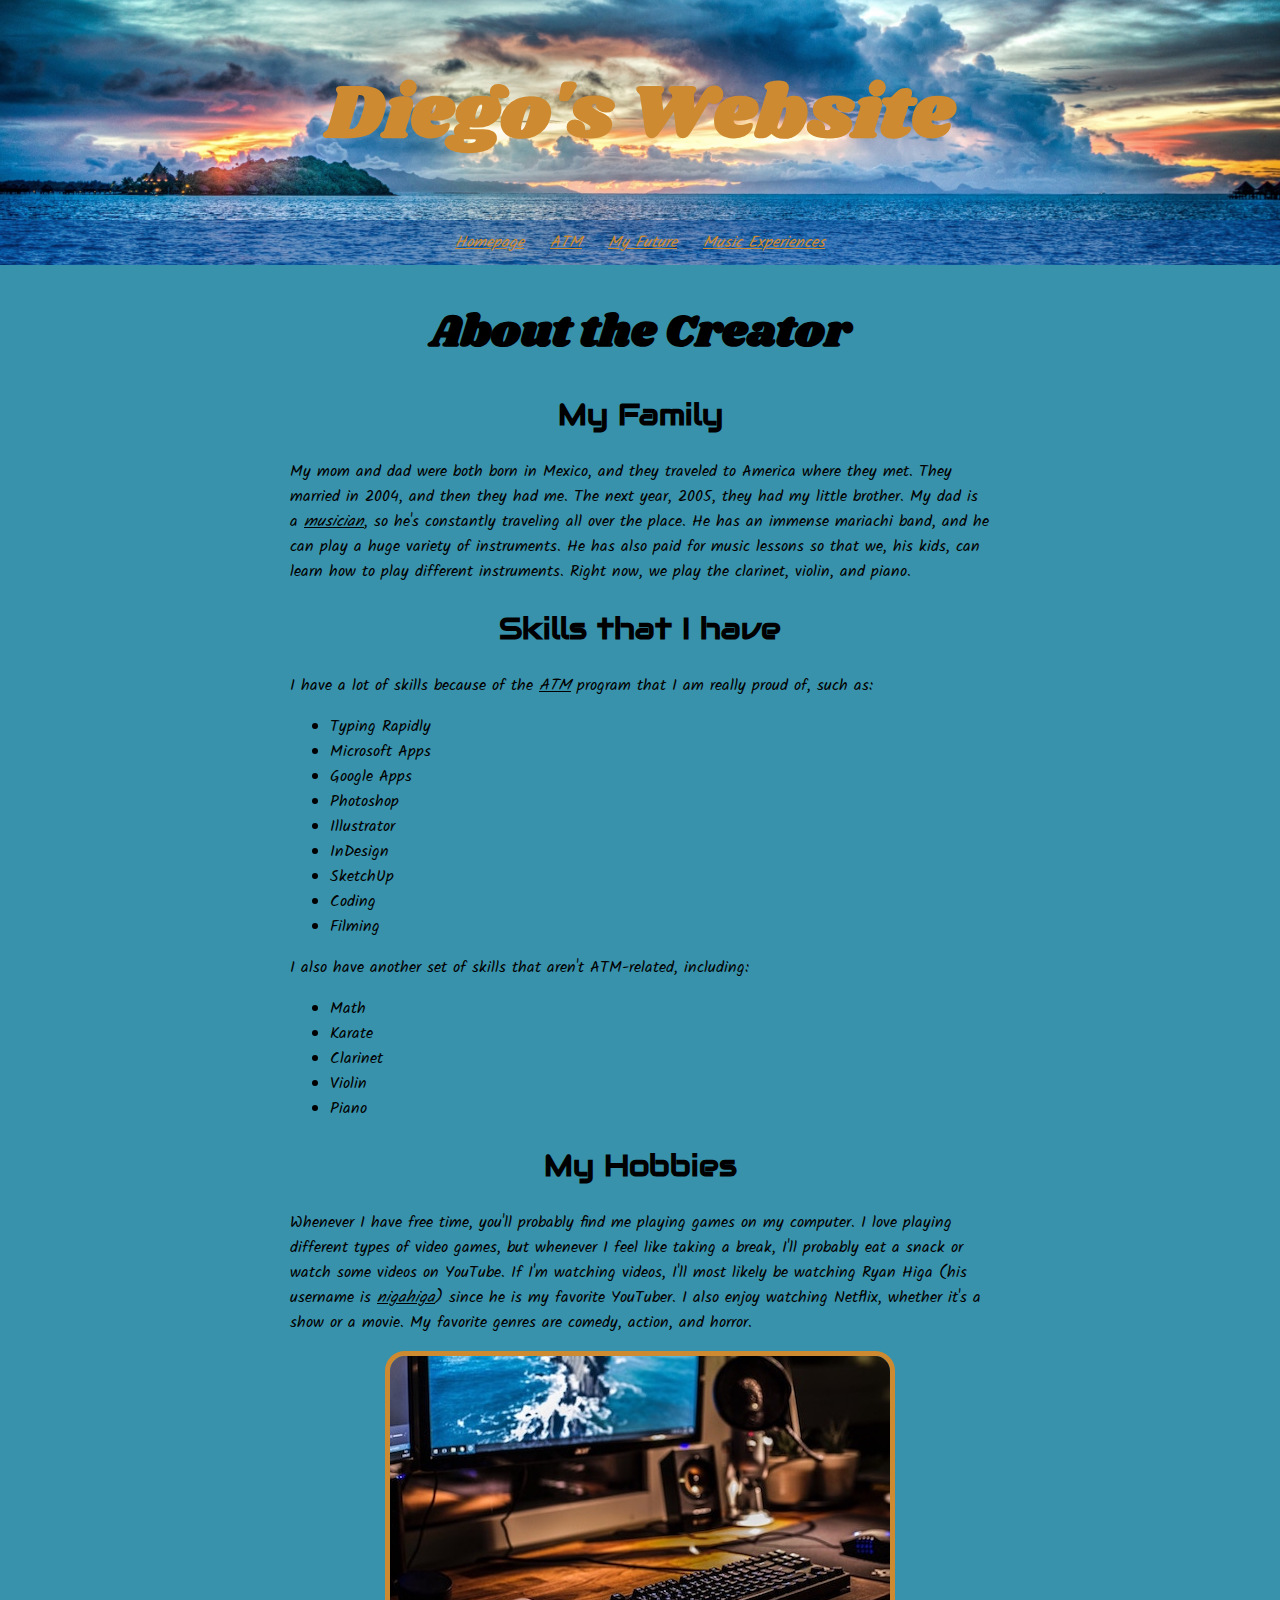
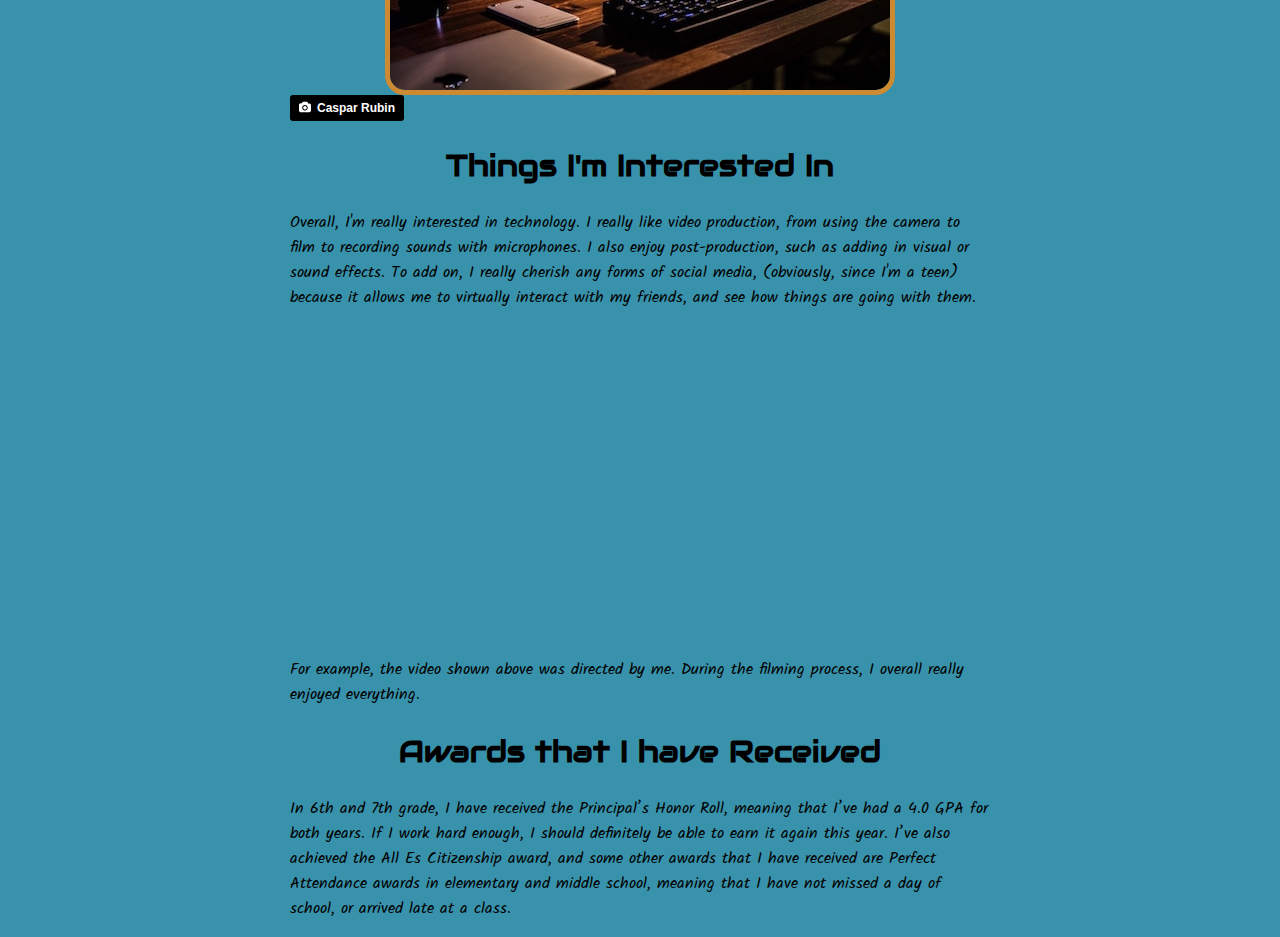
<file: index.html>
<!doctype html>
<html>
    <head>
        <meta charidiet=”utf-8”>
        <link href="app.css" rel="stylesheet"/>
        <link href="https://fonts.googleapis.com/css?family=Audiowide|Kalam|Shrikhand" rel="stylesheet">
        <title> About Diego - Diego's Website </title>
    </head>
    <body>
        <header>
            <h1 id="Title"> Diego's Website </h1>
            <ul id="LinkBar">
                <li class="HeaderLinks"> <a class="Link" href="index.html"> Homepage</a> </li>
                <li class="HeaderLinks"> <a class="Link" href="atm.html"> ATM</a> </li>
                <li class="HeaderLinks"> <a class="Link" href="future.html"> My Future</a> </li>
                <li class="HeaderLinks"> <a class="Link" href="music.html"> Music Experiences</a> </li>
            </ul>
        </header>
        <h1 id="pageTitle"> About the Creator </h1>
        <article>
            <h2> My Family </h2>
            <p>
                My mom and dad were both born in Mexico, and they traveled to America where they met. They married in 2004, and then they had me. The next year, 2005, they had my little brother. My dad is a <a href="http://rorodriguez.com/mariachi_romanza_info" target="_blank"> musician</a>, so he's constantly traveling all over the place. He has an immense mariachi band, and he can play a huge variety of instruments. He has also paid for music lessons so that we, his kids, can learn how to play different instruments. Right now, we play the clarinet, violin, and piano.
            </p>
        </article>
        <article>
            <h2> Skills that I have </h2>
            <p>
                I have a lot of skills because of the <a href="https://lbbancroft.schoolloop.com/atm" target="_blank"> ATM</a> program that I am really proud of, such as:
            </p>
            <ul>
                <li> Typing Rapidly </li>
                <li> Microsoft Apps </li>
                <li> Google Apps </li>
                <li> Photoshop </li>
                <li> Illustrator </li>
                <li> InDesign </li>
                <li> SketchUp </li>
                <li> Coding </li>
                <li> Filming </li>
            </ul>
            <p>
                I also have another set of skills that aren't ATM-related, including:
            </p>
            <ul>
                <li> Math </li>
                <li> Karate </li>
                <li> Clarinet </li>
                <li> Violin </li>
                <li> Piano </li>
            </ul>
        </article>
        <article>
            <h2> My Hobbies </h2>
            <p>
                Whenever I have free time, you'll probably find me playing games on my computer. I love playing different types of video games, but whenever I feel like taking a break, I'll probably eat a snack or watch some videos on YouTube. If I'm watching videos, I'll most likely be watching Ryan Higa (his username is <a href="https://www.youtube.com/user/nigahiga" target="_blank"> nigahiga</a>) since he is my favorite YouTuber. I also enjoy watching Netflix, whether it's a show or a movie. My favorite genres are comedy, action, and horror.
            </p>
            <img src="websitePictures/desktopGaming.jpg" alt="A desk with a computer on it, and the mouse and keyboard off to the side of the picture. You can see a small stereo and a small microphone to one side of the computer. On the other side is a laptop and an iPhone.">
            <a class="creditBadge" style="background-color:black;color:white;text-decoration:none;padding:4px 6px;font-family:-apple-system, BlinkMacSystemFont, &quot;San Francisco&quot;, &quot;Helvetica Neue&quot;, Helvetica, Ubuntu, Roboto, Noto, &quot;Segoe UI&quot;, Arial, sans-serif;font-size:12px;font-weight:bold;line-height:1.2;display:inline-block;border-radius:3px;" href="https://unsplash.com/@casparrubin?utm_medium=referral&amp;utm_campaign=photographer-credit&amp;utm_content=creditBadge" target="_blank" rel="noopener noreferrer" title="Download free do whatever you want high-resolution photos from Caspar Rubin"><span style="display:inline-block;padding:2px 3px;"><svg xmlns="http://www.w3.org/2000/svg" style="height:12px;width:auto;position:relative;vertical-align:middle;top:-1px;fill:white;" viewBox="0 0 32 32"><title></title><path d="M20.8 18.1c0 2.7-2.2 4.8-4.8 4.8s-4.8-2.1-4.8-4.8c0-2.7 2.2-4.8 4.8-4.8 2.7.1 4.8 2.2 4.8 4.8zm11.2-7.4v14.9c0 2.3-1.9 4.3-4.3 4.3h-23.4c-2.4 0-4.3-1.9-4.3-4.3v-15c0-2.3 1.9-4.3 4.3-4.3h3.7l.8-2.3c.4-1.1 1.7-2 2.9-2h8.6c1.2 0 2.5.9 2.9 2l.8 2.4h3.7c2.4 0 4.3 1.9 4.3 4.3zm-8.6 7.5c0-4.1-3.3-7.5-7.5-7.5-4.1 0-7.5 3.4-7.5 7.5s3.3 7.5 7.5 7.5c4.2-.1 7.5-3.4 7.5-7.5z"></path></svg></span><span style="display:inline-block;padding:2px 3px;">Caspar Rubin</span></a>
        </article>
        <article>
            <h2> Things I'm Interested In </h2>
            <p>
                Overall, I'm really interested in technology. I really like video production, from using the camera to film to recording sounds with microphones. I also enjoy post-production, such as adding in visual or sound effects. To add on, I really cherish any forms of social media, (obviously, since I'm a teen) because it allows me to virtually interact with my friends, and see how things are going with them.
            </p>
            <iframe width="560" height="315" src="https://www.youtube-nocookie.com/embed/-oduMfcKXhE" frameborder="0" allowfullscreen></iframe>
            <p>
                For example, the video shown above was directed by me. During the filming process, I overall really enjoyed everything.
            </p>
        </article>
        <article>
            <h2> Awards that I have Received </h2>
            <p>
                In 6th and 7th grade, I have received the Principal’s Honor Roll, meaning that I’ve had a 4.0 GPA for both years. If I work hard enough, I should definitely be able to earn it again this year. I’ve also achieved the All Es Citizenship award, and some other awards that I have received are Perfect Attendance awards in elementary and middle school, meaning that I have not missed a day of school, or arrived late at a class.
            </p>
        </article>
        <footer>
        </footer>
    </body>
</html>
</file>
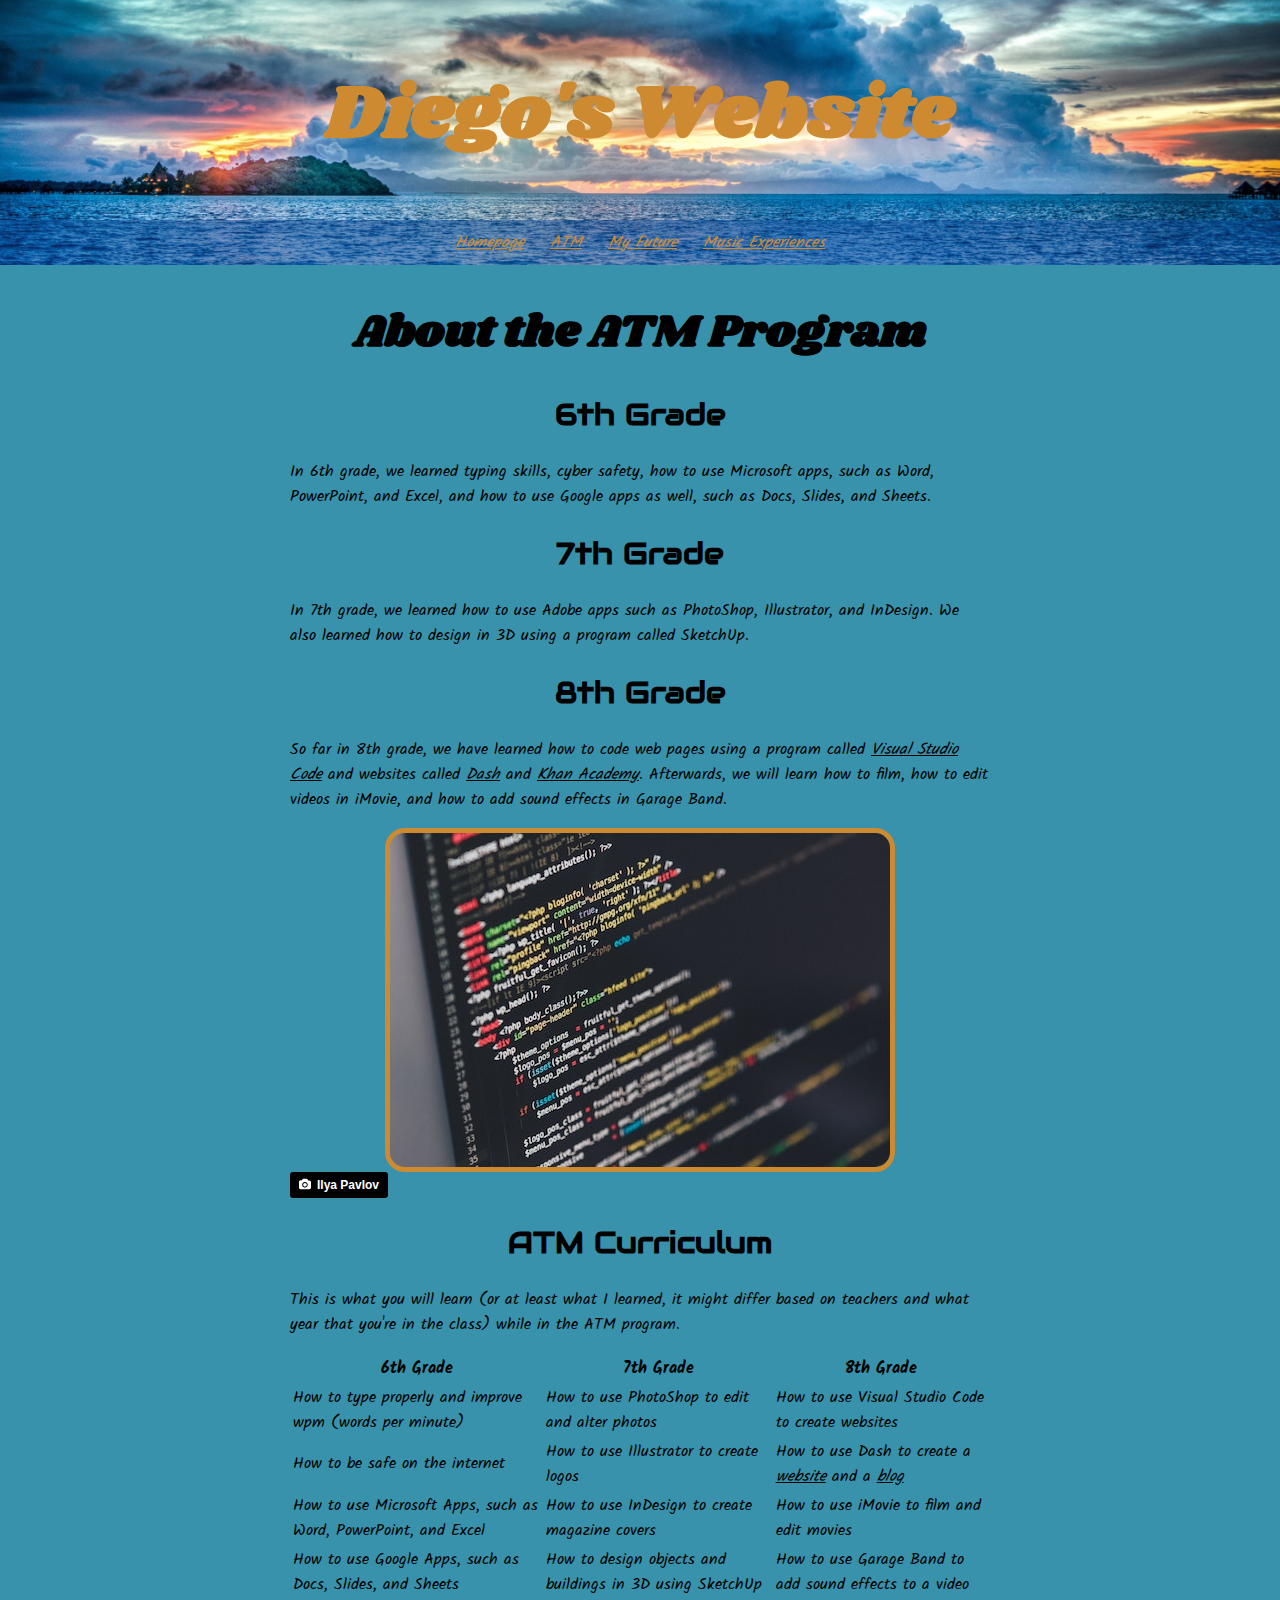
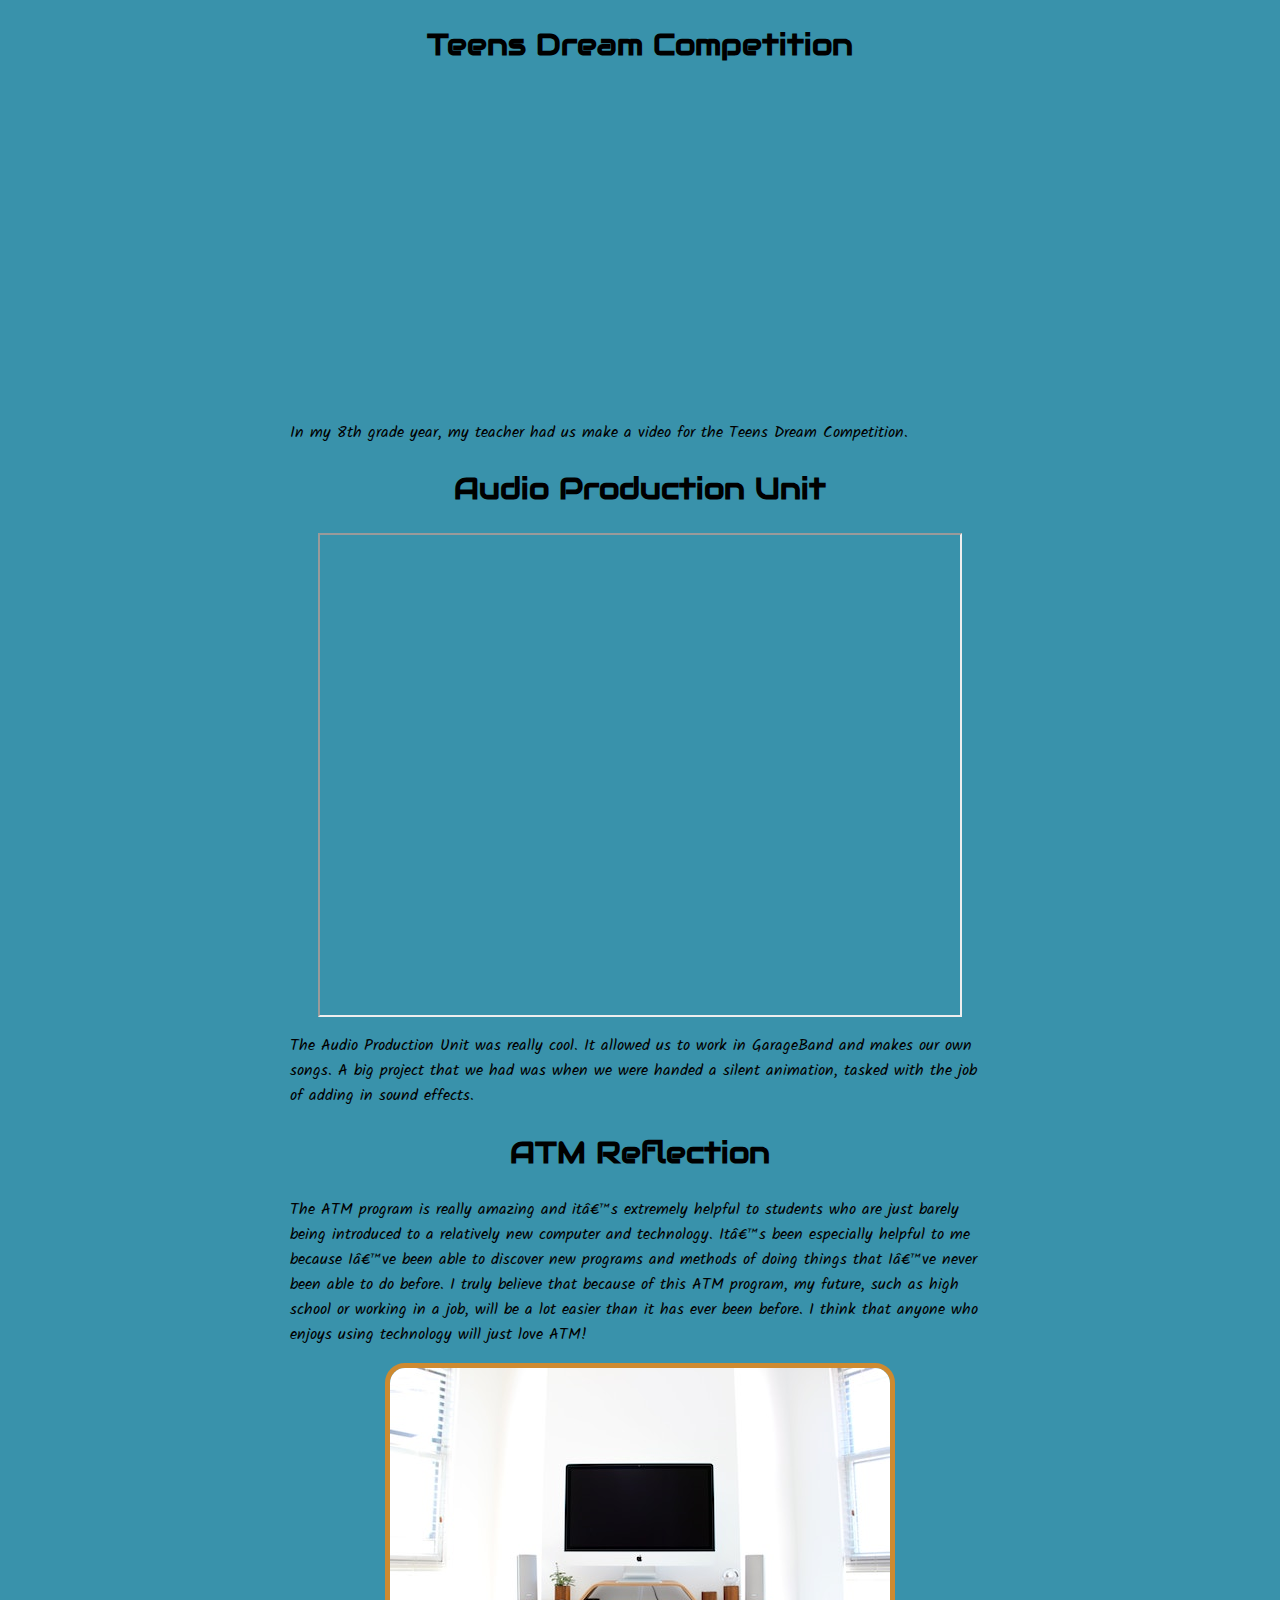
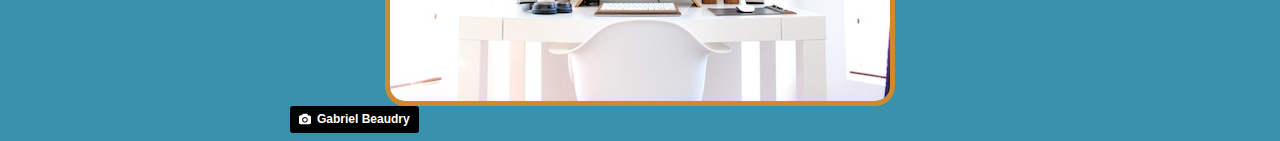
<file: atm.html>
<!doctype html>
<html>
    <head>
        <meta charset=”utf-8”>
        <link href="app.css" rel="stylesheet"/>
        <link href="https://fonts.googleapis.com/css?family=Audiowide|Kalam|Shrikhand" rel="stylesheet">
        <title> About ATM - Diego's Website </title>
    </head>
    <body>
        <header>
            <h1 id="Title"> Diego's Website </h1>
            <ul id="LinkBar">
                <li class="HeaderLinks"> <a class="Link" href="index.html"> Homepage</a> </li>
                <li class="HeaderLinks"> <a class="Link" href="atm.html"> ATM</a> </li>
                <li class="HeaderLinks"> <a class="Link" href="future.html"> My Future</a> </li>
                <li class="HeaderLinks"> <a class="Link" href="music.html"> Music Experiences</a> </li>
            </ul>
        </header>
        <h1 id="pageTitle"> About the ATM Program </h1>
        <article>
            <h2> 6th Grade </h2>
            <p>
                In 6th grade, we learned typing skills, cyber safety, how to use Microsoft apps, such as Word, PowerPoint, and Excel, and how to use Google apps as well, such as Docs, Slides, and Sheets.
            </p>
        </article>
        <article>
            <h2> 7th Grade </h2>
            <p>
                In 7th grade, we learned how to use Adobe apps such as PhotoShop, Illustrator, and InDesign. We also learned how to design in 3D using a program called SketchUp.
            </p>
        </article>
        <article>
            <h2> 8th Grade </h2>
            <p>
                So far in 8th grade, we have learned how to code web pages using a program called <a href="https://code.visualstudio.com/" target="_blank"> Visual Studio Code</a> and websites called <a href="https://dash.generalassemb.ly/" target="_blank"> Dash</a> and <a href="https://www.khanacademy.org/" target="_blank"> Khan Academy</a>. Afterwards, we will learn how to film, how to edit videos in iMovie, and how to add sound effects in Garage Band.
            </p>
            <img src="websitePictures/code.jpg" alt="A computer screen with a bunch of colorful lines of code.">
            <a class="creditBadge" style="background-color:black;color:white;text-decoration:none;padding:4px 6px;font-family:-apple-system, BlinkMacSystemFont, &quot;San Francisco&quot;, &quot;Helvetica Neue&quot;, Helvetica, Ubuntu, Roboto, Noto, &quot;Segoe UI&quot;, Arial, sans-serif;font-size:12px;font-weight:bold;line-height:1.2;display:inline-block;border-radius:3px;" href="https://unsplash.com/@ilyapavlov?utm_medium=referral&amp;utm_campaign=photographer-credit&amp;utm_content=creditBadge" target="_blank" rel="noopener noreferrer" title="Download free do whatever you want high-resolution photos from Ilya Pavlov"><span style="display:inline-block;padding:2px 3px;"><svg xmlns="http://www.w3.org/2000/svg" style="height:12px;width:auto;position:relative;vertical-align:middle;top:-1px;fill:white;" viewBox="0 0 32 32"><title></title><path d="M20.8 18.1c0 2.7-2.2 4.8-4.8 4.8s-4.8-2.1-4.8-4.8c0-2.7 2.2-4.8 4.8-4.8 2.7.1 4.8 2.2 4.8 4.8zm11.2-7.4v14.9c0 2.3-1.9 4.3-4.3 4.3h-23.4c-2.4 0-4.3-1.9-4.3-4.3v-15c0-2.3 1.9-4.3 4.3-4.3h3.7l.8-2.3c.4-1.1 1.7-2 2.9-2h8.6c1.2 0 2.5.9 2.9 2l.8 2.4h3.7c2.4 0 4.3 1.9 4.3 4.3zm-8.6 7.5c0-4.1-3.3-7.5-7.5-7.5-4.1 0-7.5 3.4-7.5 7.5s3.3 7.5 7.5 7.5c4.2-.1 7.5-3.4 7.5-7.5z"></path></svg></span><span style="display:inline-block;padding:2px 3px;">Ilya Pavlov</span></a>
        </article>
        <article>
            <h2> ATM Curriculum </h2>
            <p>
                This is what you will learn (or at least what I learned, it might differ based on teachers and what year that you're in the class) while in the ATM program.
            </p>
            <table>
                <thead>
                    <tr>
                        <th> 6th Grade </th>
                        <th> 7th Grade </th>
                        <th> 8th Grade </th>
                    </tr>
                </thead>
                <tbody>
                    <tr>
                        <td> How to type properly and improve wpm (words per minute) </td>
                        <td> How to use PhotoShop to edit and alter photos </td>
                        <td> How to use Visual Studio Code to create websites </td>
                    </tr>
                    <tr>
                        <td> How to be safe on the internet </td>
                        <td> How to use Illustrator to create logos </td>
                        <td> How to use Dash to create a <a href="https://dash.generalassemb.ly/200811427/build-your-own-personal-website" target="_blank"> website</a> and a <a href="https://dash.generalassemb.ly/200811427/build-your-own-blog-theme" target="_blank">blog</a> </td>
                    </tr>
                    <tr>
                        <td> How to use Microsoft Apps, such as Word, PowerPoint, and Excel </td>
                        <td> How to use InDesign to create magazine covers </td>
                        <td> How to use iMovie to film and edit movies </td>
                    </tr>
                    <tr>
                        <td> How to use Google Apps, such as Docs, Slides, and Sheets </td>
                        <td> How to design objects and buildings in 3D using SketchUp </td>
                        <td> How to use Garage Band to add sound effects to a video </td>
                    </tr>
                </tbody>
            </table>
        </article>
        <article>
            <h2> Teens Dream Competition </h2>
            <iframe width="560" height="315" src="https://www.youtube.com/embed/JCa1cxJdubw" frameborder="0" allow="autoplay; encrypted-media" allowfullscreen></iframe>
            <p>
                In my 8th grade year, my teacher had us make a video for the Teens Dream Competition.
            </p>
        </article>
        <article>
            <h2> Audio Production Unit </h2>
            <iframe src="https://drive.google.com/file/d/19lBp_yxFXatw2Xlaxa8Z2X4MitLaHuUv/preview" width="640" height="480"></iframe>
            <p>
                The Audio Production Unit was really cool. It allowed us to work in GarageBand and makes our own songs. A big project that we had was when we were handed a silent animation, tasked with the job of adding in sound effects.
            </p>
        </article>
        <article>
            <h2> ATM Reflection </h2>
            <p>
                The ATM program is really amazing and it’s extremely helpful to students who are just barely being introduced to a relatively new computer and technology. It’s been especially helpful to me because I’ve been able to discover new programs and methods of doing things that I’ve never been able to do before. I truly believe that because of this ATM program, my future, such as high school or working in a job, will be a lot easier than it has ever been before. I think that anyone who enjoys using technology will just love ATM!                
            </p>
            <img src="websitePictures/computer.jpg" alt="A white wall with a white desk and chair in the center. On top of the table is a Mac in the center, with a white keyboard and mouse in front of it, and a small stereo to the sides of the computer.">
            <a class="creditBadge" style="background-color:black;color:white;text-decoration:none;padding:4px 6px;font-family:-apple-system, BlinkMacSystemFont, &quot;San Francisco&quot;, &quot;Helvetica Neue&quot;, Helvetica, Ubuntu, Roboto, Noto, &quot;Segoe UI&quot;, Arial, sans-serif;font-size:12px;font-weight:bold;line-height:1.2;display:inline-block;border-radius:3px;" href="https://unsplash.com/@gbeaudry?utm_medium=referral&amp;utm_campaign=photographer-credit&amp;utm_content=creditBadge" target="_blank" rel="noopener noreferrer" title="Download free do whatever you want high-resolution photos from Gabriel Beaudry"><span style="display:inline-block;padding:2px 3px;"><svg xmlns="http://www.w3.org/2000/svg" style="height:12px;width:auto;position:relative;vertical-align:middle;top:-1px;fill:white;" viewBox="0 0 32 32"><title></title><path d="M20.8 18.1c0 2.7-2.2 4.8-4.8 4.8s-4.8-2.1-4.8-4.8c0-2.7 2.2-4.8 4.8-4.8 2.7.1 4.8 2.2 4.8 4.8zm11.2-7.4v14.9c0 2.3-1.9 4.3-4.3 4.3h-23.4c-2.4 0-4.3-1.9-4.3-4.3v-15c0-2.3 1.9-4.3 4.3-4.3h3.7l.8-2.3c.4-1.1 1.7-2 2.9-2h8.6c1.2 0 2.5.9 2.9 2l.8 2.4h3.7c2.4 0 4.3 1.9 4.3 4.3zm-8.6 7.5c0-4.1-3.3-7.5-7.5-7.5-4.1 0-7.5 3.4-7.5 7.5s3.3 7.5 7.5 7.5c4.2-.1 7.5-3.4 7.5-7.5z"></path></svg></span><span style="display:inline-block;padding:2px 3px;">Gabriel Beaudry</span></a>
        </article>
        <footer>
        </footer>
    </body>
</html>
</file>
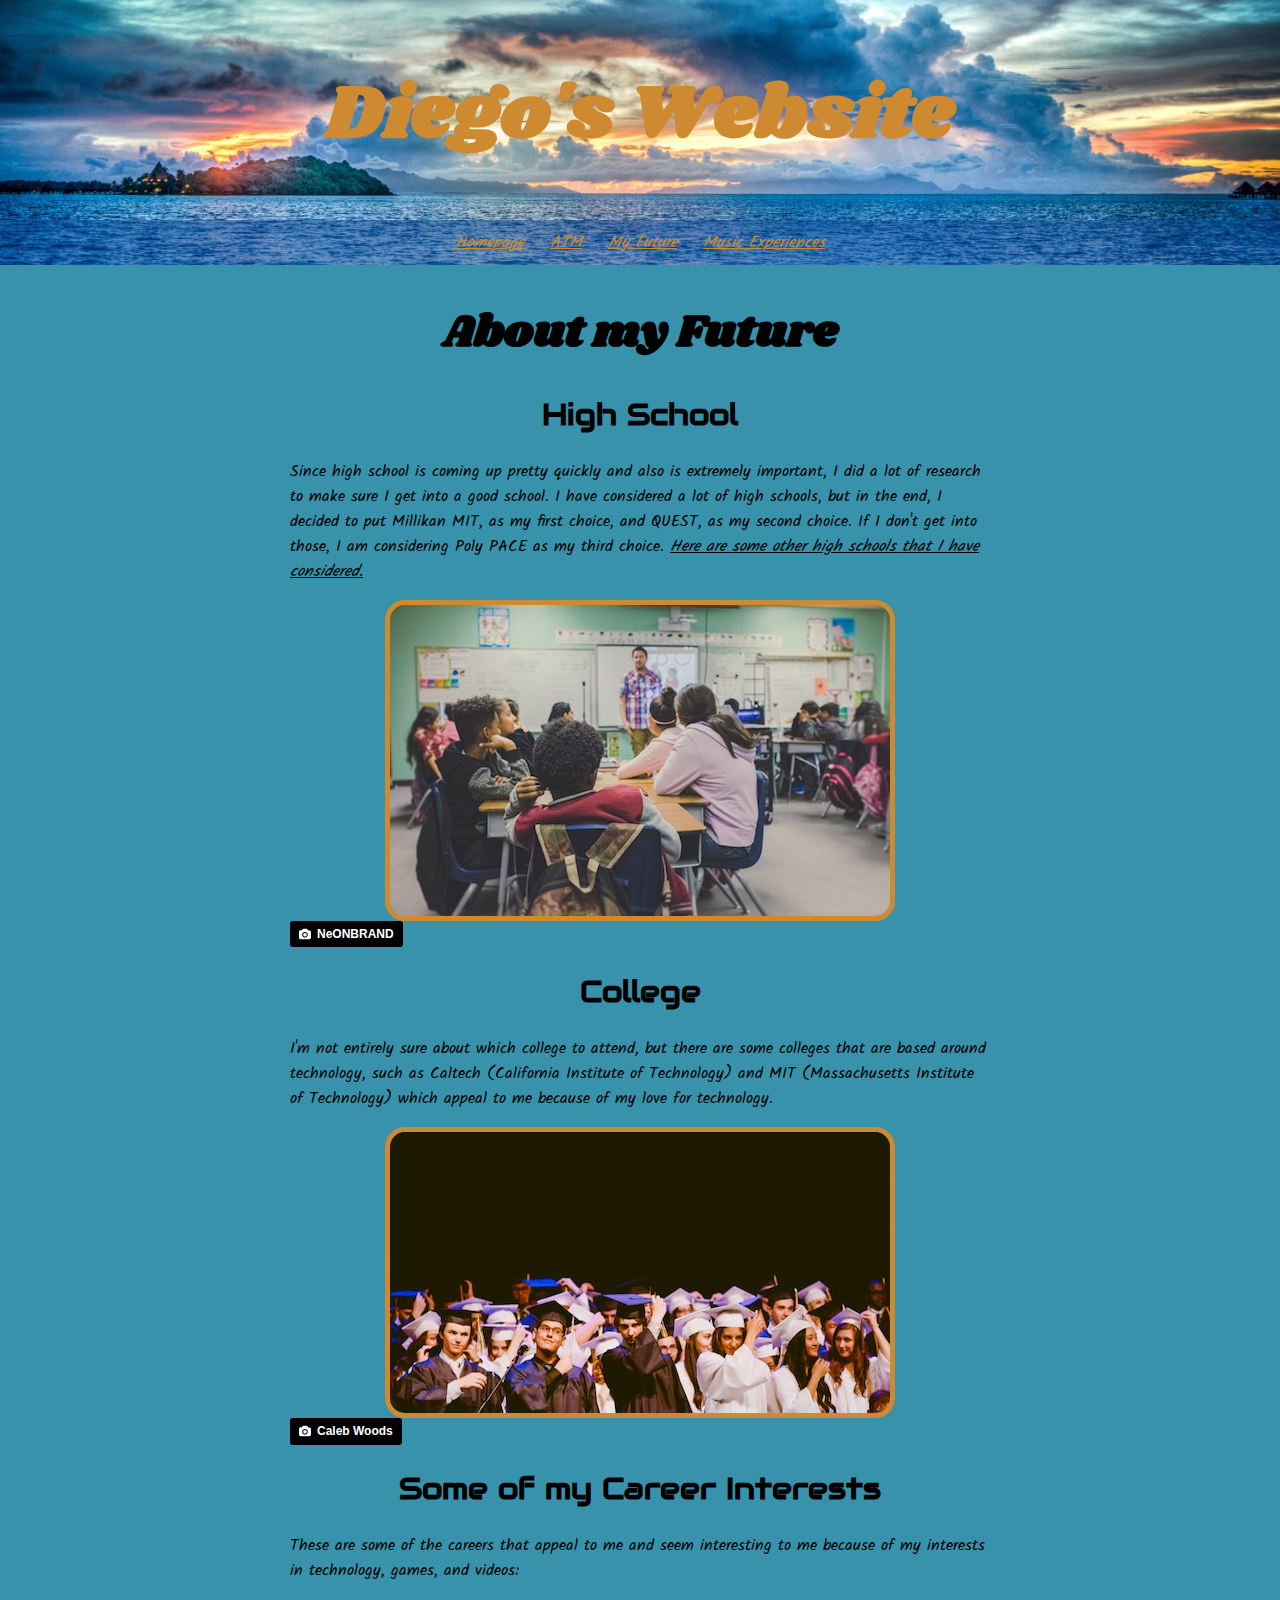
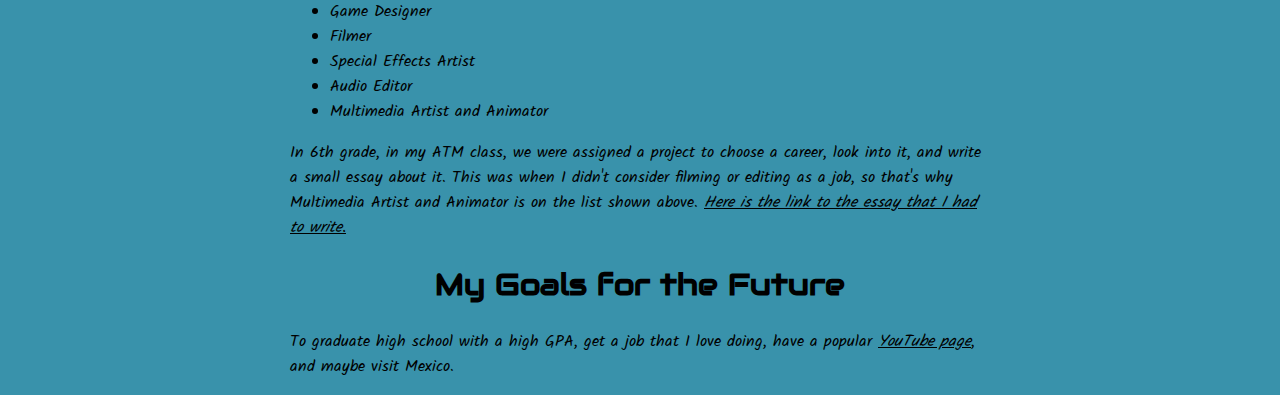
<file: future.html>
<!doctype html>
<html>
    <head>
        <meta charset=”utf-8”>
        <link href="app.css" rel="stylesheet"/>
        <link href="https://fonts.googleapis.com/css?family=Audiowide|Kalam|Shrikhand" rel="stylesheet">
        <title> My Future - Diego's Website </title>
    </head>
    <body>
        <header>
            <h1 id="Title"> Diego's Website </h1>
            <ul id="LinkBar">
                <li class="HeaderLinks"> <a class="Link" href="index.html"> Homepage</a> </li>
                <li class="HeaderLinks"> <a class="Link" href="atm.html"> ATM</a> </li>
                <li class="HeaderLinks"> <a class="Link" href="future.html"> My Future</a> </li>
                <li class="HeaderLinks"> <a class="Link" href="music.html"> Music Experiences</a> </li>
            </ul>
        </header>
        <h1 id="pageTitle"> About my Future </h1>
        <article>
            <h2> High School </h2>
            <p>
                Since high school is coming up pretty quickly and also is extremely important, I did a lot of research to make sure I get into a good school. I have considered a lot of high schools, but in the end, I decided to put Millikan MIT, as my first choice, and QUEST, as my second choice. If I don't get into those, I am considering Poly PACE as my third choice. <a href="https://dash.generalassemb.ly/200811427/build-your-own-business-website" target="_blank"> Here are some other high schools that I have considered. </a>
            </p>
            <img src="websitePictures/highSchool.jpg" alt="A classroom with a teacher standing up and presenting to the class.">
            <a class="creditBadge" style="background-color:black;color:white;text-decoration:none;padding:4px 6px;font-family:-apple-system, BlinkMacSystemFont, &quot;San Francisco&quot;, &quot;Helvetica Neue&quot;, Helvetica, Ubuntu, Roboto, Noto, &quot;Segoe UI&quot;, Arial, sans-serif;font-size:12px;font-weight:bold;line-height:1.2;display:inline-block;border-radius:3px;" href="https://unsplash.com/@neonbrand?utm_medium=referral&amp;utm_campaign=photographer-credit&amp;utm_content=creditBadge" target="_blank" rel="noopener noreferrer" title="Download free do whatever you want high-resolution photos from NeONBRAND"><span style="display:inline-block;padding:2px 3px;"><svg xmlns="http://www.w3.org/2000/svg" style="height:12px;width:auto;position:relative;vertical-align:middle;top:-1px;fill:white;" viewBox="0 0 32 32"><title></title><path d="M20.8 18.1c0 2.7-2.2 4.8-4.8 4.8s-4.8-2.1-4.8-4.8c0-2.7 2.2-4.8 4.8-4.8 2.7.1 4.8 2.2 4.8 4.8zm11.2-7.4v14.9c0 2.3-1.9 4.3-4.3 4.3h-23.4c-2.4 0-4.3-1.9-4.3-4.3v-15c0-2.3 1.9-4.3 4.3-4.3h3.7l.8-2.3c.4-1.1 1.7-2 2.9-2h8.6c1.2 0 2.5.9 2.9 2l.8 2.4h3.7c2.4 0 4.3 1.9 4.3 4.3zm-8.6 7.5c0-4.1-3.3-7.5-7.5-7.5-4.1 0-7.5 3.4-7.5 7.5s3.3 7.5 7.5 7.5c4.2-.1 7.5-3.4 7.5-7.5z"></path></svg></span><span style="display:inline-block;padding:2px 3px;">NeONBRAND</span></a>
        </article>
        <article>
            <h2> College </h2>
            <p>
                I'm not entirely sure about which college to attend, but there are some colleges that are based around technology, such as Caltech (California Institute of Technology) and MIT (Massachusetts Institute of Technology) which appeal to me because of my love for technology.
            </p>
            <img src="websitePictures/collegeGraduation.jpg" alt="A group of college graduates all celebrating.">
            <a class="creditBadge" style="background-color:black;color:white;text-decoration:none;padding:4px 6px;font-family:-apple-system, BlinkMacSystemFont, &quot;San Francisco&quot;, &quot;Helvetica Neue&quot;, Helvetica, Ubuntu, Roboto, Noto, &quot;Segoe UI&quot;, Arial, sans-serif;font-size:12px;font-weight:bold;line-height:1.2;display:inline-block;border-radius:3px;" href="https://unsplash.com/@caleb_woods?utm_medium=referral&amp;utm_campaign=photographer-credit&amp;utm_content=creditBadge" target="_blank" rel="noopener noreferrer" title="Download free do whatever you want high-resolution photos from Caleb Woods"><span style="display:inline-block;padding:2px 3px;"><svg xmlns="http://www.w3.org/2000/svg" style="height:12px;width:auto;position:relative;vertical-align:middle;top:-1px;fill:white;" viewBox="0 0 32 32"><title></title><path d="M20.8 18.1c0 2.7-2.2 4.8-4.8 4.8s-4.8-2.1-4.8-4.8c0-2.7 2.2-4.8 4.8-4.8 2.7.1 4.8 2.2 4.8 4.8zm11.2-7.4v14.9c0 2.3-1.9 4.3-4.3 4.3h-23.4c-2.4 0-4.3-1.9-4.3-4.3v-15c0-2.3 1.9-4.3 4.3-4.3h3.7l.8-2.3c.4-1.1 1.7-2 2.9-2h8.6c1.2 0 2.5.9 2.9 2l.8 2.4h3.7c2.4 0 4.3 1.9 4.3 4.3zm-8.6 7.5c0-4.1-3.3-7.5-7.5-7.5-4.1 0-7.5 3.4-7.5 7.5s3.3 7.5 7.5 7.5c4.2-.1 7.5-3.4 7.5-7.5z"></path></svg></span><span style="display:inline-block;padding:2px 3px;">Caleb Woods</span></a>
        </article>
        <article>
            <h2> Some of my Career Interests </h2>
            <p>
                These are some of the careers that appeal to me and seem interesting to me because of my interests in technology, games, and videos:
            </p>
            <ul>
                <li> Game Designer </li>
                <li> Filmer </li>
                <li> Special Effects Artist </li>
                <li> Audio Editor </li>
                <li> Multimedia Artist and Animator </li>
            </ul>
            <p>
                In 6th grade, in my ATM class, we were assigned a project to choose a career, look into it, and write a small essay about it. This was when I didn't consider filming or editing as a job, so that's why Multimedia Artist and Animator is on the list shown above. <a href="https://docs.google.com/document/d/1gUWbRM5CoUN6IDdGR1QJ97u8dvS64OQYrpV_1knFCJQ/edit" target="_blank"> Here is the link to the essay that I had to write. </a>
            </p>
        </article>
        <article>
            <h2> My Goals for the Future </h2>
            <p>
                To graduate high school with a high GPA, get a job that I love doing, have a popular <a href="https://www.youtube.com/user/djdiegoizel" target="_blank"> YouTube page</a>, and maybe visit Mexico.
            </p>
        </article>
    </body>
</html>
</file>
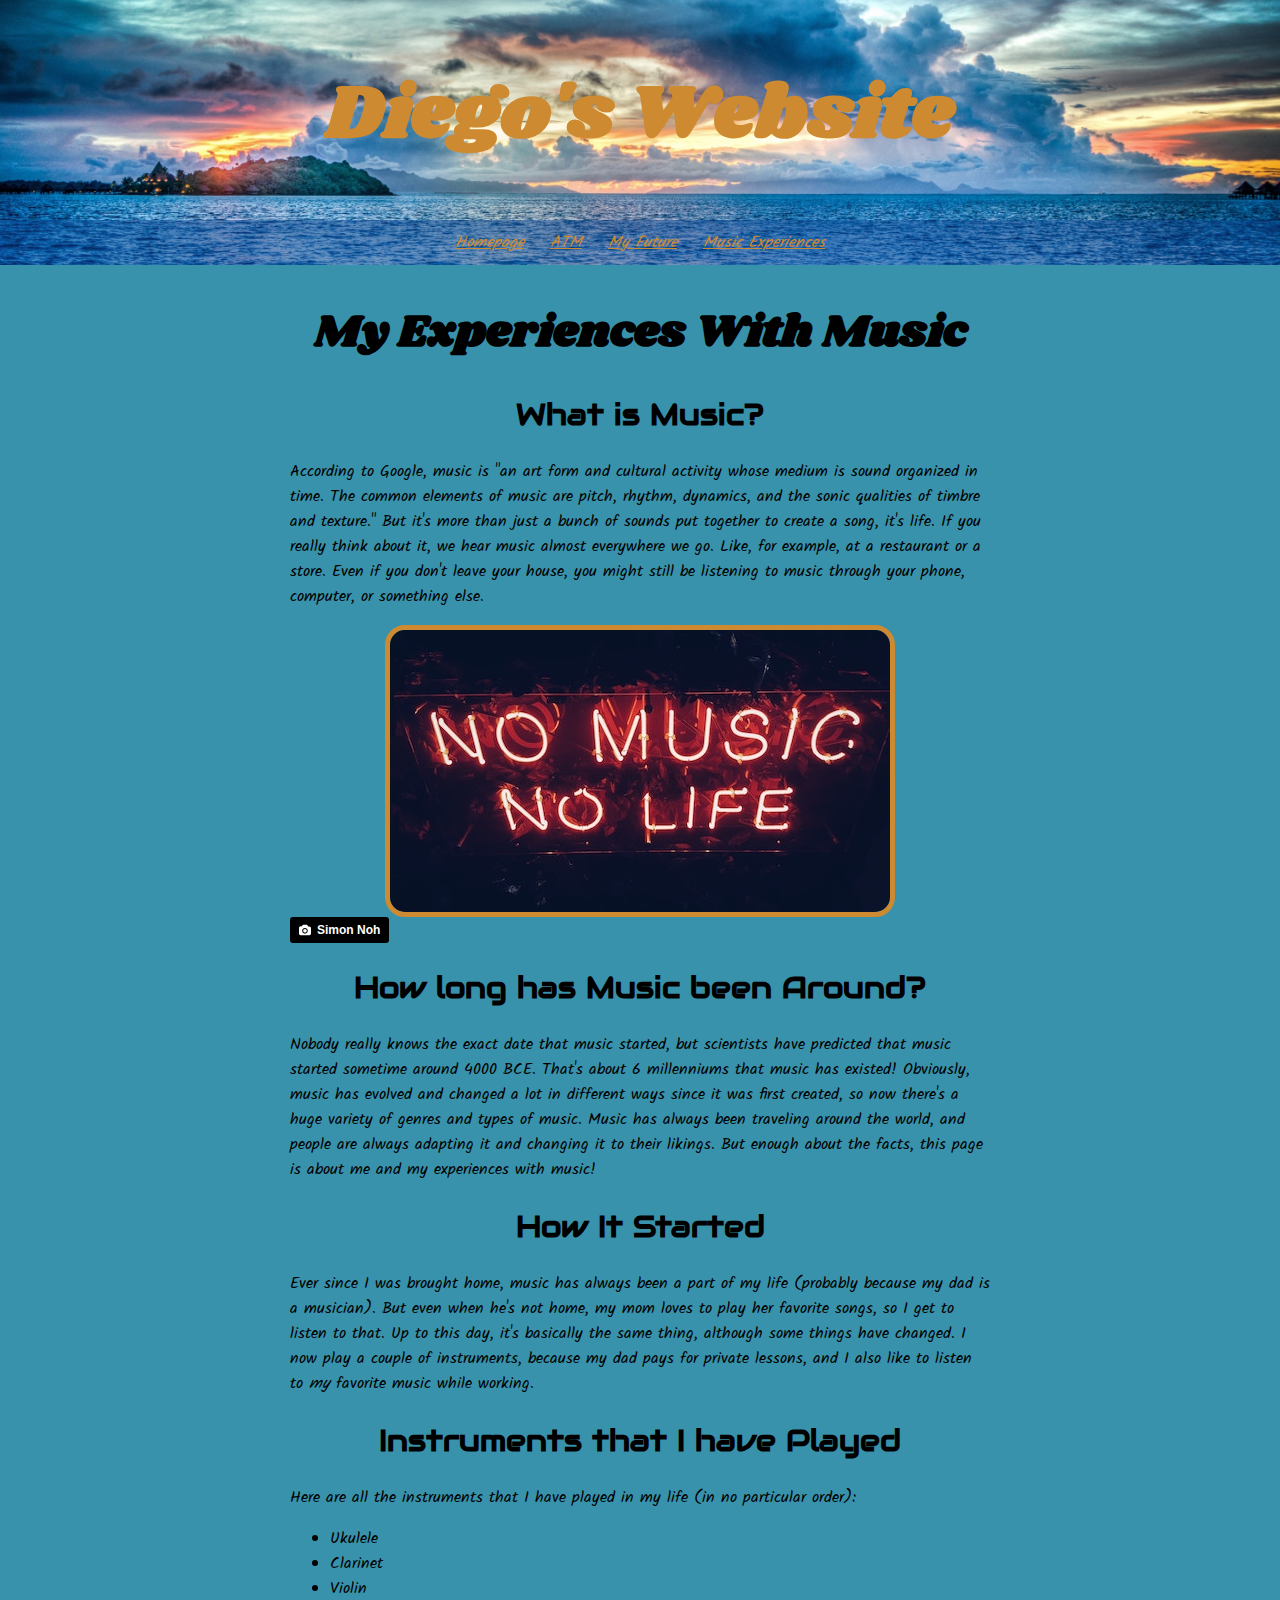
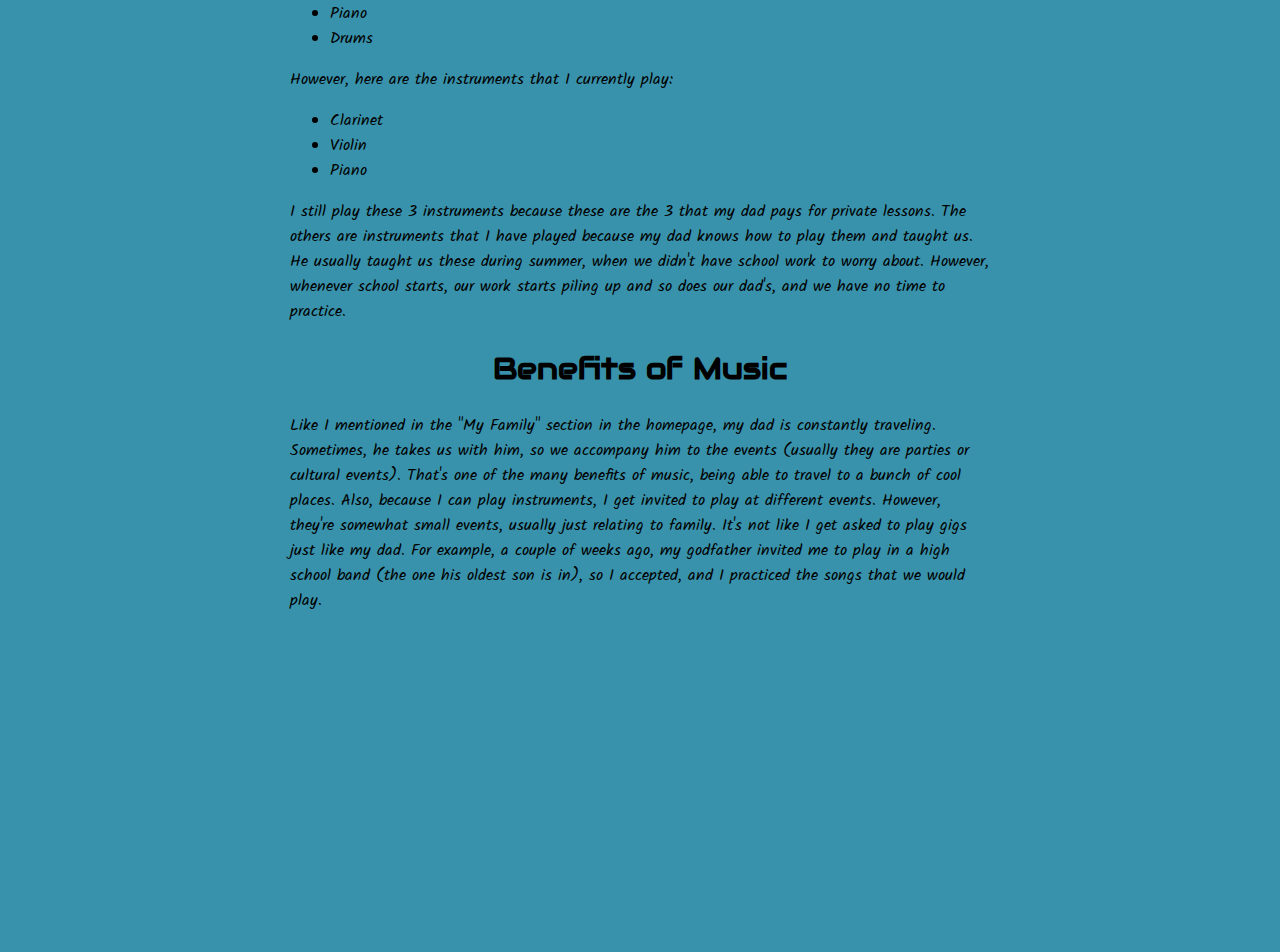
<file: music.html>
<!doctype html>
<html>
    <head>
        <meta charset=”utf-8”>
        <link href="app.css" rel="stylesheet"/>
        <link href="https://fonts.googleapis.com/css?family=Audiowide|Kalam|Shrikhand" rel="stylesheet">
        <title> Music & I - Diego's Website </title>
    </head>
    <body>
        <header>
            <h1 id="Title"> Diego's Website </h1>
            <ul id="LinkBar">
                <li class="HeaderLinks"> <a class="Link" href="index.html"> Homepage</a> </li>
                <li class="HeaderLinks"> <a class="Link" href="atm.html"> ATM</a> </li>
                <li class="HeaderLinks"> <a class="Link" href="future.html"> My Future</a> </li>
                <li class="HeaderLinks"> <a class="Link" href="music.html"> Music Experiences</a> </li>
            </ul>
        </header>
        <h1 id="pageTitle"> My Experiences With Music </h1>
        <article>
            <h2> What is Music? </h2>
            <p>
                According to Google, music is "an art form and cultural activity whose medium is sound organized in time. The common elements of music are pitch, rhythm, dynamics, and the sonic qualities of timbre and texture." But it's more than just a bunch of sounds put together to create a song, it's life. If you really think about it, we hear music almost everywhere we go. Like, for example, at a restaurant or a store. Even if you don't leave your house, you might still be listening to music through your phone, computer, or something else.
            </p>
            <img src="websitePictures/noMusicNoLife.jpg" alt="A red LED sign reading NO MUSIC NO LIFE.">
            <a class="creditBadge" style="background-color:black;color:white;text-decoration:none;padding:4px 6px;font-family:-apple-system, BlinkMacSystemFont, &quot;San Francisco&quot;, &quot;Helvetica Neue&quot;, Helvetica, Ubuntu, Roboto, Noto, &quot;Segoe UI&quot;, Arial, sans-serif;font-size:12px;font-weight:bold;line-height:1.2;display:inline-block;border-radius:3px;" href="https://unsplash.com/@creativesimonn?utm_medium=referral&amp;utm_campaign=photographer-credit&amp;utm_content=creditBadge" target="_blank" rel="noopener noreferrer" title="Download free do whatever you want high-resolution photos from Simon Noh"><span style="display:inline-block;padding:2px 3px;"><svg xmlns="http://www.w3.org/2000/svg" style="height:12px;width:auto;position:relative;vertical-align:middle;top:-1px;fill:white;" viewBox="0 0 32 32"><title></title><path d="M20.8 18.1c0 2.7-2.2 4.8-4.8 4.8s-4.8-2.1-4.8-4.8c0-2.7 2.2-4.8 4.8-4.8 2.7.1 4.8 2.2 4.8 4.8zm11.2-7.4v14.9c0 2.3-1.9 4.3-4.3 4.3h-23.4c-2.4 0-4.3-1.9-4.3-4.3v-15c0-2.3 1.9-4.3 4.3-4.3h3.7l.8-2.3c.4-1.1 1.7-2 2.9-2h8.6c1.2 0 2.5.9 2.9 2l.8 2.4h3.7c2.4 0 4.3 1.9 4.3 4.3zm-8.6 7.5c0-4.1-3.3-7.5-7.5-7.5-4.1 0-7.5 3.4-7.5 7.5s3.3 7.5 7.5 7.5c4.2-.1 7.5-3.4 7.5-7.5z"></path></svg></span><span style="display:inline-block;padding:2px 3px;">Simon Noh</span></a>
        </article>
        <article>
            <h2> How long has Music been Around? </h2>
            <p>
                Nobody really knows the exact date that music started, but scientists have predicted that music started sometime around 4000 BCE. That's about 6 millenniums that music has existed! Obviously, music has evolved and changed a lot in different ways since it was first created, so now there's a huge variety of genres and types of music. Music has always been traveling around the world, and people are always adapting it and changing it to their likings. But enough about the facts, this page is about me and my experiences with music!
            </p>
        </article>
        <article>
            <h2> How It Started </h2>
            <p>
                Ever since I was brought home, music has always been a part of my life (probably because my dad is a musician). But even when he's not home, my mom loves to play her favorite songs, so I get to listen to that. Up to this day, it's basically the same thing, although some things have changed. I now play a couple of instruments, because my dad pays for private lessons, and I also like to listen to <em> my</em> favorite music while working.
            </p>
        </article>
        <article>
            <h2> Instruments that I have Played </h2>
            <p>
                Here are all the instruments that I have played in my life (in no particular order):
            </p>
            <ul>
                <li> Ukulele </li>
                <li> Clarinet </li>
                <li> Violin </li>
                <li> Piano </li>
                <li> Drums </li>
            </ul>
            <p>
                However, here are the instruments that I currently play:
            </p>
            <ul>
                <li> Clarinet </li>
                <li> Violin </li>
                <li> Piano </li>
            </ul>
            <p>
                I still play these 3 instruments because these are the 3 that my dad pays for private lessons. The others are instruments that I have played because my dad knows how to play them and taught us. He usually taught us these during summer, when we didn't have school work to worry about. However, whenever school starts, our work starts piling up and so does our dad's, and we have no time to practice.
            </p>
        </article>
        <article>
            <h2> Benefits of Music </h2>
            <p>
                Like I mentioned in the "My Family" section in the homepage, my dad is constantly traveling. Sometimes, he takes us with him, so we accompany him to the events (usually they are parties or cultural events). That's one of the many benefits of music, being able to travel to a bunch of cool places. Also, because I can play instruments, I get invited to play at different events. However, they're somewhat small events, usually just relating to family. It's not like I get asked to play gigs just like my dad. For example, a couple of weeks ago, my godfather invited me to play in a high school band (the one his oldest son is in), so I accepted, and I practiced the songs that we would play.
            </p>
            <iframe width="560" height="315" src="https://www.youtube.com/embed/2VgNWUdHA9g" frameborder="0" allowfullscreen></iframe>
        </article>
    </body>
</html>
</file>
<file: app.css>
body {
	background-color: #3992AB;
}

article {
	margin: 0 auto;
	max-width: 700px;
}

img {
	border: 5px solid #CE8A30;
	border-radius: 20px;
	display: block;
	margin: 0 auto;
}

iframe {
    display: block;
    margin: 0 auto;
}

a {
    color: rgb(0, 0, 0);
    font-style: italic;
}

.creditBadge {
	font-style: normal;
}

p {
	font-family: Kalam, cursive;
}

ul {
	font-family: Kalam, cursive;
}

#Title {
	font-size: 75px;
	font-family: Shrikhand, cursive;
}

h2 {
	font-family: Audiowide, cursive;
	font-size: 30px;
	text-align: center;
}

table {
	font-family: Kalam, cursive;
}

#LinkBar {
	margin-bottom: 0px;
	padding: 10px;
	background-color: rgba(7, 67, 143, 0.5);
}

header {
	margin: -10px -10px 0px -10px;
	text-align: center;
	background: url("websitePictures/headerImage.jpg");
	background-size: cover;
	background-position: center;
	padding: 20px 0px 0px 0px;
	position: fixed;
	top: 0px;
	right: 0px;
	left: 0px;
	color: #CE8A30;
}

h1 {
	font-family: Shrikhand, cursive;
	font-size: 45px;
	text-align: center;
}

.HeaderLinks {
	display: inline;
	padding: 0px 10px 0px 10px;
	color: #CE8A30;
}

.Link {
	color: #CE8A30;
}

#pageTitle {
	margin-top: 300px;
}
</file>
